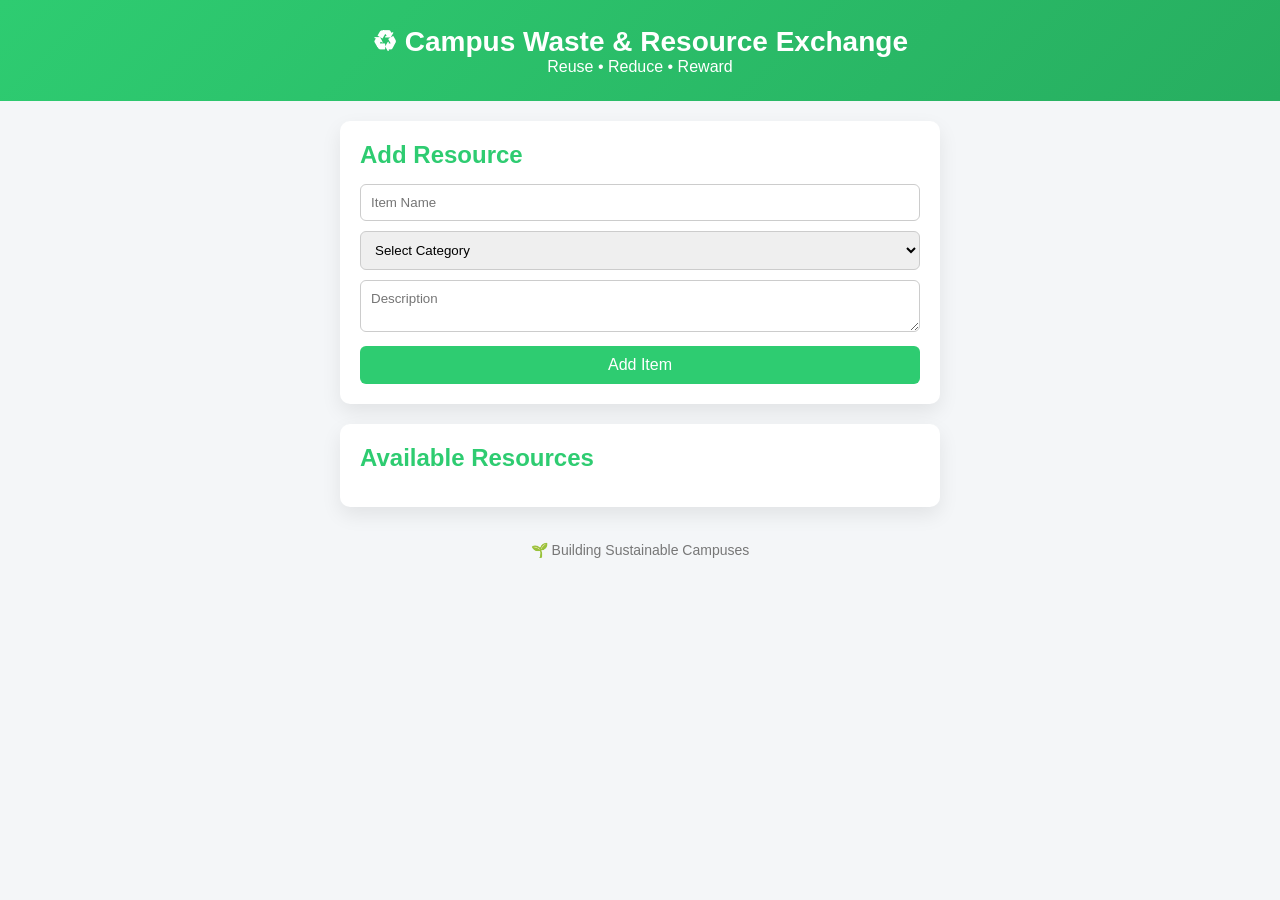
<file: i&e/index.html>
<!DOCTYPE html>
<html lang="en">
<head>
  <meta charset="UTF-8">
  <title>Campus Resource Exchange</title>
  <meta name="viewport" content="width=device-width, initial-scale=1.0">
  <link rel="stylesheet" href="style.css">
</head>
<body>

<header>
  <h1>♻ Campus Waste & Resource Exchange</h1>
  <p>Reuse • Reduce • Reward</p>
</header>

<section class="form-section">
  <h2>Add Resource</h2>
  <input type="text" id="itemName" placeholder="Item Name">
  <select id="category">
    <option value="">Select Category</option>
    <option>Books</option>
    <option>Electronics</option>
    <option>Food</option>
    <option>Clothes</option>
    <option>Others</option>
  </select>
  <textarea id="description" placeholder="Description"></textarea>
  <button onclick="addItem()">Add Item</button>
</section>

<section class="items-section">
  <h2>Available Resources</h2>
  <div id="items"></div>
</section>

<footer>
  <p>🌱 Building Sustainable Campuses</p>
</footer>

<script src="script.js"></script>
</body>
</html>
</file>
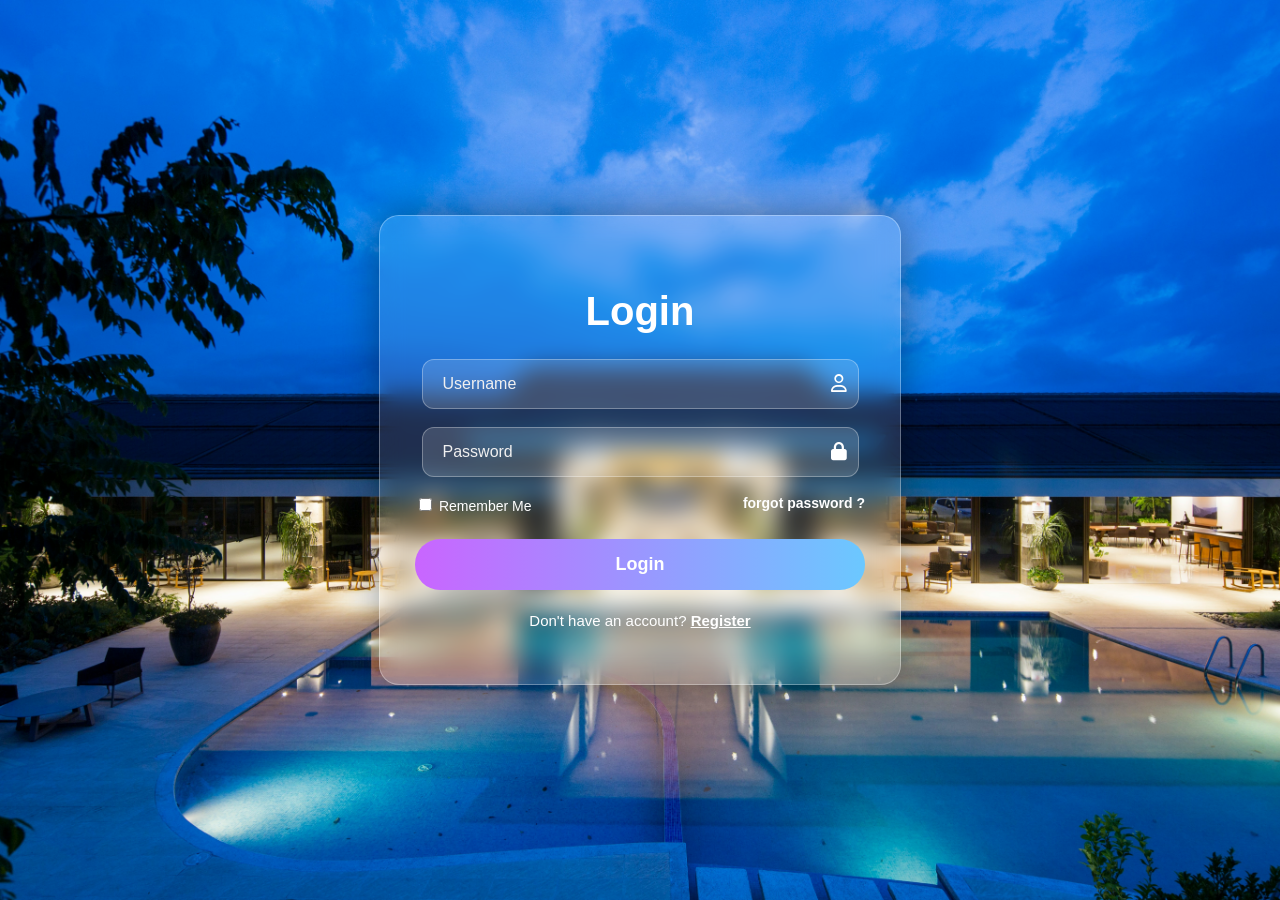
<file: Hotel/login.html>
<!DOCTYPE html>
<html lang="en">
<head>
    <meta charset="UTF-8">
    <meta name="viewport" content="width=device-width, initial-scale=1.0">
    <title>Glass Login Page</title>
    <link rel="stylesheet" href="login.css">

    <!-- Font Awesome Icons -->
    <link rel="stylesheet" href="https://cdnjs.cloudflare.com/ajax/libs/font-awesome/6.5.0/css/all.min.css">
</head>
<body>

    <div class="login-card">
        <h2>Login</h2>

        <div class="input-box">
            <input type="text" placeholder="Username">
            <i class="fa-regular fa-user icon"></i>
        </div>

        <div class="input-box">
            <input type="password" placeholder="Password">
            <i class="fa-solid fa-lock icon"></i>
        </div>

        <div class="options">
            <label><input type="checkbox"> Remember Me</label>
            <a href="#">forgot password ?</a>
        </div>

        <a href="hotel.html"><button class="login-btn">Login</button></a>

        <p class="register-text">
            Don't have an account? <a href="#">Register</a>
        </p>
    </div>

</body>
</html>
</body>
</html>
</file>
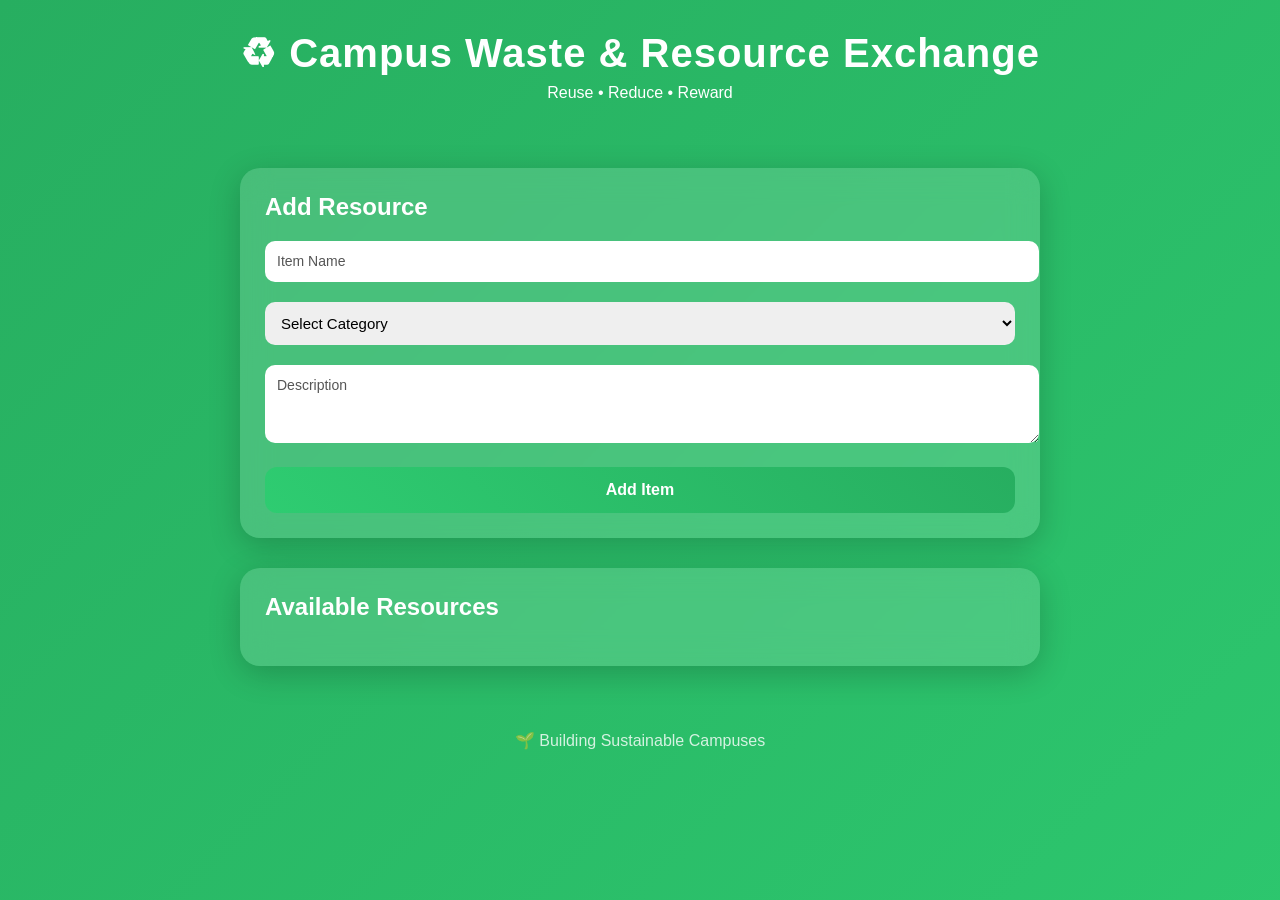
<file: i&e/aaa.html>
<!DOCTYPE html>
<html lang="en">
<head>
<meta charset="UTF-8">
<meta name="viewport" content="width=device-width, initial-scale=1.0">
<title>Campus Waste & Resource Exchange</title>

<style>

/* ===============================
   Animated Background
================================ */
body {
  margin: 0;
  font-family: 'Segoe UI', sans-serif;
  background: linear-gradient(-45deg, #1abc9c, #16a085, #2ecc71, #27ae60);
  background-size: 400% 400%;
  animation: gradientBG 12s ease infinite;
  color: #fff;
}

@keyframes gradientBG {
  0% {background-position: 0% 50%;}
  50% {background-position: 100% 50%;}
  100% {background-position: 0% 50%;}
}

/* ===============================
   Header
================================ */
header {
  text-align: center;
  padding: 30px 10px;
}

header h1 {
  margin: 0;
  font-size: 2.5rem;
  letter-spacing: 1px;
}

header p {
  margin-top: 8px;
  font-weight: 300;
}

/* ===============================
   Glass Card
================================ */
.container {
  max-width: 800px;
  margin: auto;
  padding: 20px;
}

.card {
  backdrop-filter: blur(15px);
  background: rgba(255,255,255,0.15);
  border-radius: 20px;
  padding: 25px;
  margin-bottom: 30px;
  box-shadow: 0 8px 32px rgba(0,0,0,0.2);
  animation: fadeUp 0.8s ease;
}

@keyframes fadeUp {
  from {opacity: 0; transform: translateY(30px);}
  to {opacity: 1; transform: translateY(0);}
}

.card h2 {
  margin-top: 0;
  color: #fff;
}

/* ===============================
   Floating Input Fields
================================ */
.input-group {
  position: relative;
  margin-bottom: 20px;
}

.input-group input,
.input-group textarea,
.input-group select {
  width: 100%;
  padding: 12px;
  border: none;
  border-radius: 10px;
  outline: none;
  font-size: 15px;
}

.input-group label {
  position: absolute;
  top: 12px;
  left: 12px;
  color: #555;
  font-size: 14px;
  transition: 0.3s ease;
  pointer-events: none;
}

.input-group input:focus + label,
.input-group input:not(:placeholder-shown) + label,
.input-group textarea:focus + label,
.input-group textarea:not(:placeholder-shown) + label {
  top: -8px;
  left: 10px;
  background: #fff;
  padding: 2px 6px;
  font-size: 12px;
  border-radius: 5px;
}

/* ===============================
   Button
================================ */
button {
  width: 100%;
  padding: 14px;
  border: none;
  border-radius: 12px;
  font-size: 16px;
  font-weight: bold;
  cursor: pointer;
  background: linear-gradient(45deg, #2ecc71, #27ae60);
  color: white;
  transition: 0.3s ease;
}

button:hover {
  transform: scale(1.05);
  box-shadow: 0 5px 20px rgba(0,0,0,0.3);
}

/* ===============================
   Resource Cards
================================ */
.resource-list {
  display: grid;
  gap: 15px;
}

.resource-item {
  background: rgba(255,255,255,0.2);
  padding: 15px;
  border-radius: 15px;
  animation: slideIn 0.5s ease;
  transition: 0.3s;
}

.resource-item:hover {
  transform: translateY(-5px);
  background: rgba(255,255,255,0.3);
}

@keyframes slideIn {
  from {opacity: 0; transform: translateX(-20px);}
  to {opacity: 1; transform: translateX(0);}
}

.resource-item h3 {
  margin: 0;
}

.resource-item small {
  opacity: 0.8;
}

footer {
  text-align: center;
  padding: 15px;
  opacity: 0.8;
}

</style>
</head>

<body>

<header>
  <h1>♻ Campus Waste & Resource Exchange</h1>
  <p>Reuse • Reduce • Reward</p>
</header>

<div class="container">

  <div class="card">
    <h2>Add Resource</h2>

    <div class="input-group">
      <input type="text" id="itemName" placeholder=" " required>
      <label>Item Name</label>
    </div>

    <div class="input-group">
      <select id="category">
        <option value="">Select Category</option>
        <option>Books</option>
        <option>Electronics</option>
        <option>Furniture</option>
        <option>Clothing</option>
        <option>Other</option>
      </select>
    </div>

    <div class="input-group">
      <textarea id="description" rows="3" placeholder=" "></textarea>
      <label>Description</label>
    </div>

    <a href="browser.html"><button onclick="addItem()">Add Item</button></a>
  </div>

  <div class="card">
    <h2>Available Resources</h2>
    <div class="resource-list" id="resourceList"></div>
  </div>

</div>

<footer>
  🌱 Building Sustainable Campuses
</footer>

<script>

function addItem() {
  const name = document.getElementById("itemName").value;
  const category = document.getElementById("category").value;
  const description = document.getElementById("description").value;

  if (!name || !category) {
    alert("Please fill all required fields!");
    return;
  }

  const list = document.getElementById("resourceList");

  const item = document.createElement("div");
  item.className = "resource-item";
  item.innerHTML = `
    <h3>${name}</h3>
    <small>Category: ${category}</small>
    <p>${description}</p>
  `;

  list.prepend(item);

  // Reset fields
  document.getElementById("itemName").value = "";
  document.getElementById("category").value = "";
  document.getElementById("description").value = "";
}

</script>

</body>
</html>
</file>
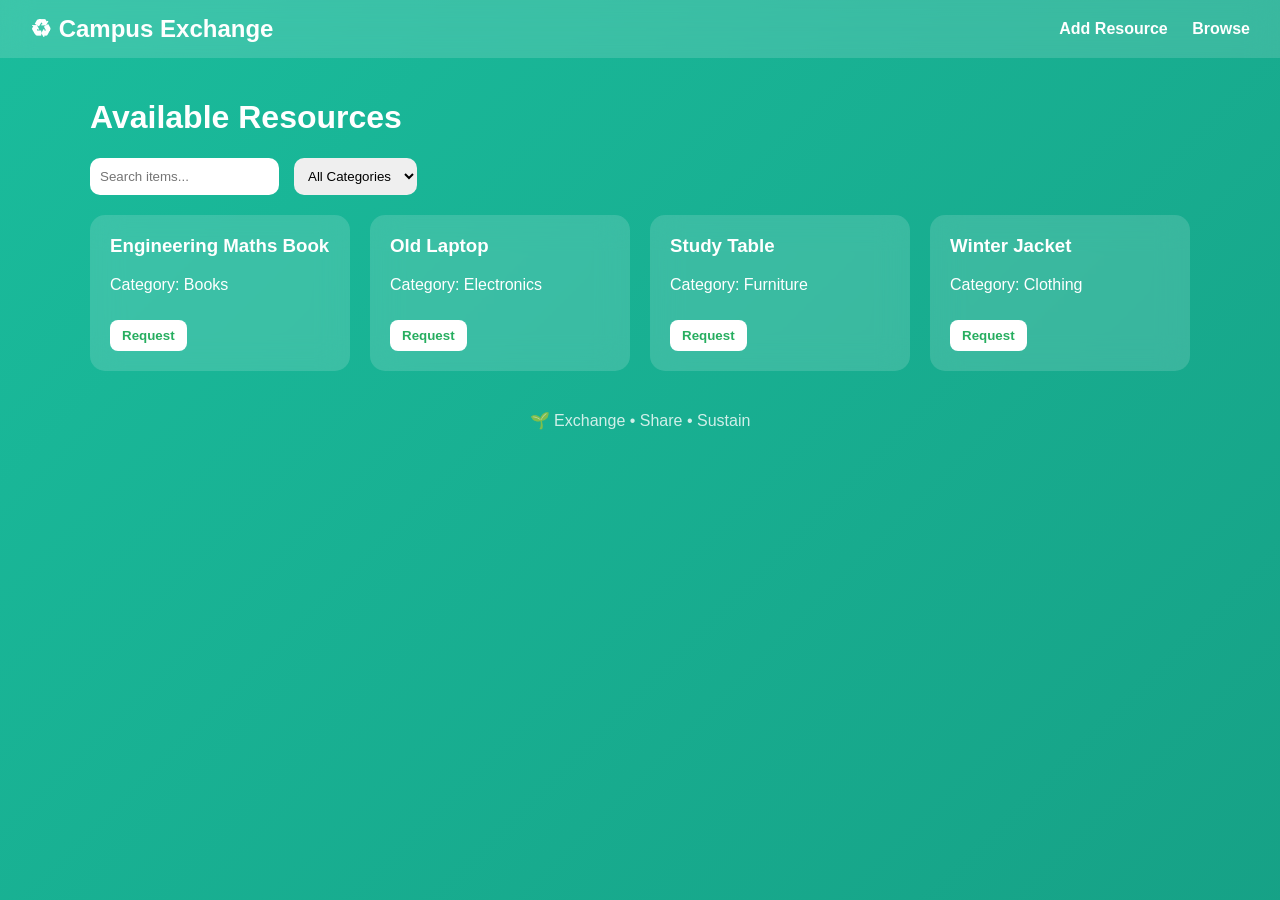
<file: i&e/browser.html>
<!DOCTYPE html>
<html lang="en">
<head>
<meta charset="UTF-8">
<meta name="viewport" content="width=device-width, initial-scale=1.0">
<title>Browse Resources | Campus Exchange</title>

<style>

/* ===== Animated Background ===== */
body {
  margin: 0;
  font-family: 'Segoe UI', sans-serif;
  background: linear-gradient(-45deg, #27ae60, #2ecc71, #16a085, #1abc9c);
  background-size: 400% 400%;
  animation: gradientBG 12s ease infinite;
  color: white;
}

@keyframes gradientBG {
  0% {background-position: 0% 50%;}
  50% {background-position: 100% 50%;}
  100% {background-position: 0% 50%;}
}

/* ===== Navbar ===== */
nav {
  display: flex;
  justify-content: space-between;
  align-items: center;
  padding: 15px 30px;
  backdrop-filter: blur(15px);
  background: rgba(255,255,255,0.15);
}

nav h2 {
  margin: 0;
}

nav a {
  color: white;
  text-decoration: none;
  margin-left: 20px;
  font-weight: bold;
  transition: 0.3s;
}

nav a:hover {
  opacity: 0.7;
}

/* ===== Container ===== */
.container {
  max-width: 1100px;
  margin: auto;
  padding: 20px;
}

/* ===== Search + Filter ===== */
.controls {
  display: flex;
  gap: 15px;
  margin-bottom: 20px;
  flex-wrap: wrap;
}

.controls input,
.controls select {
  padding: 10px;
  border-radius: 10px;
  border: none;
  outline: none;
}

/* ===== Resource Grid ===== */
.grid {
  display: grid;
  grid-template-columns: repeat(auto-fit, minmax(250px, 1fr));
  gap: 20px;
}

/* ===== Card ===== */
.card {
  backdrop-filter: blur(15px);
  background: rgba(255,255,255,0.15);
  border-radius: 15px;
  padding: 20px;
  transition: 0.3s;
  animation: fadeIn 0.6s ease;
}

.card:hover {
  transform: translateY(-8px);
  background: rgba(255,255,255,0.25);
}

@keyframes fadeIn {
  from {opacity: 0; transform: translateY(20px);}
  to {opacity: 1; transform: translateY(0);}
}

.card h3 {
  margin-top: 0;
}

.card button {
  margin-top: 10px;
  padding: 8px 12px;
  border: none;
  border-radius: 8px;
  background: white;
  color: #27ae60;
  cursor: pointer;
  font-weight: bold;
  transition: 0.3s;
}

.card button:hover {
  transform: scale(1.05);
}

footer {
  text-align: center;
  padding: 20px;
  opacity: 0.8;
}

</style>
</head>

<body>

<nav>
  <h2>♻ Campus Exchange</h2>
  <div>
    <a href="aaa.html">Add Resource</a>
    <a href="browse.html">Browse</a>
  </div>
</nav>

<div class="container">

  <h1>Available Resources</h1>

  <div class="controls">
    <input type="text" id="search" placeholder="Search items...">
    <select id="filterCategory">
      <option value="All">All Categories</option>
      <option>Books</option>
      <option>Electronics</option>
      <option>Furniture</option>
      <option>Clothing</option>
      <option>Other</option>
    </select>
  </div>

  <div class="grid" id="resourceGrid"></div>

</div>

<footer>
  🌱 Exchange • Share • Sustain
</footer>

<script>

const resources = [
  {name: "Engineering Maths Book", category: "Books"},
  {name: "Old Laptop", category: "Electronics"},
  {name: "Study Table", category: "Furniture"},
  {name: "Winter Jacket", category: "Clothing"}
];

function displayResources(filteredResources) {
  const grid = document.getElementById("resourceGrid");
  grid.innerHTML = "";

  filteredResources.forEach(item => {
    const card = document.createElement("div");
    card.className = "card";
    card.innerHTML = `
      <h3>${item.name}</h3>
      <p>Category: ${item.category}</p>
      <button onclick="claimItem('${item.name}')">Request</button>
    `;
    grid.appendChild(card);
  });
}

function filterResources() {
  const search = document.getElementById("search").value.toLowerCase();
  const category = document.getElementById("filterCategory").value;

  const filtered = resources.filter(item => {
    const matchesSearch = item.name.toLowerCase().includes(search);
    const matchesCategory = category === "All" || item.category === category;
    return matchesSearch && matchesCategory;
  });

  displayResources(filtered);
}

function claimItem(name) {
  alert("Request sent for: " + name);
}

document.getElementById("search").addEventListener("input", filterResources);
document.getElementById("filterCategory").addEventListener("change", filterResources);

displayResources(resources);

</script>

</body>
</html>
</file>
<file: i&e/style.css>
* {
  margin: 0;
  padding: 0;
  box-sizing: border-box;
  font-family: 'Segoe UI', sans-serif;
}

body {
  background: #f4f6f8;
  color: #333;
}

header {
  background: linear-gradient(135deg, #2ecc71, #27ae60);
  color: white;
  text-align: center;
  padding: 25px;
}

header h1 {
  font-size: 28px;
}

.form-section, .items-section {
  background: white;
  max-width: 600px;
  margin: 20px auto;
  padding: 20px;
  border-radius: 10px;
  box-shadow: 0 8px 20px rgba(0,0,0,0.08);
}

h2 {
  margin-bottom: 15px;
  color: #2ecc71;
}

input, select, textarea {
  width: 100%;
  margin-bottom: 10px;
  padding: 10px;
  border-radius: 6px;
  border: 1px solid #ccc;
}

button {
  width: 100%;
  padding: 10px;
  background: #2ecc71;
  color: white;
  border: none;
  border-radius: 6px;
  cursor: pointer;
  font-size: 16px;
}

button:hover {
  background: #27ae60;
}

.item-card {
  background: #ecf9f1;
  padding: 15px;
  border-radius: 8px;
  margin-bottom: 10px;
}

.item-card h3 {
  margin-bottom: 5px;
  color: #1e8449;
}

footer {
  text-align: center;
  padding: 15px;
  font-size: 14px;
  color: #777;
}
</file>
<file: Hotel/login.css>
/* Background Image */
body {
    margin: 0;
    padding: 0;
    background: url('backgrround.jpg') no-repeat center center/cover;
    height: 100vh;
    display: flex;
    justify-content: center;
    align-items: center;
    font-family: Poppins, sans-serif;
}

/* Glassmorphic Login Box */
.login-card {
    width: 450px;
    padding: 40px 35px;
    background: rgba(255, 255, 255, 0.12);
    backdrop-filter: blur(12px);
    border-radius: 20px;
    border: 1px solid rgba(255, 255, 255, 0.3);
    text-align: center;
    color: white;
    box-shadow: 0 0 40px rgba(0,0,0,0.4);
}

.login-card h2 {
    margin-bottom: 25px;
    font-size: 40px;
    font-weight: 600;
}

/* Input Box */
.input-box {
    position: relative;
    margin: 18px 0;
}

.input-box input {
    width: 80%;
    padding: 15px 55px 15px 20px;
    font-size: 16px;
    border-radius: 12px;
    border: 1px solid rgba(255,255,255,0.3);
    outline: none;
    background: rgba(255,255,255,0.15);
    color: white;
}

.input-box input::placeholder {
    color: #f0f0f0;
}

/* Icons */
.icon {
    position: absolute;
    right: 18px;
    top: 50%;
    transform: translateY(-50%);
    font-size: 18px;
    color: white;
}

/* Options Row */
.options {
    display: flex;
    justify-content: space-between;
    margin-top: 10px;
    font-size: 14px;
}

.options a {
    color: #fff;
    text-decoration: none;
    font-weight: 600;
}

/* Login Button */
.login-btn {
    width: 100%;
    padding: 15px;
    margin-top: 25px;
    border: none;
    border-radius: 25px;
    font-size: 18px;
    font-weight: bold;
    background: linear-gradient(90deg, #c965ff, #6bc8ff);
    cursor: pointer;
    color: white;
}

/* Bottom Register Text */
.register-text {
    margin-top: 22px;
    font-size: 15px;
}

.register-text a {
    color: #fff;
    font-weight: 600;
}
</file>
